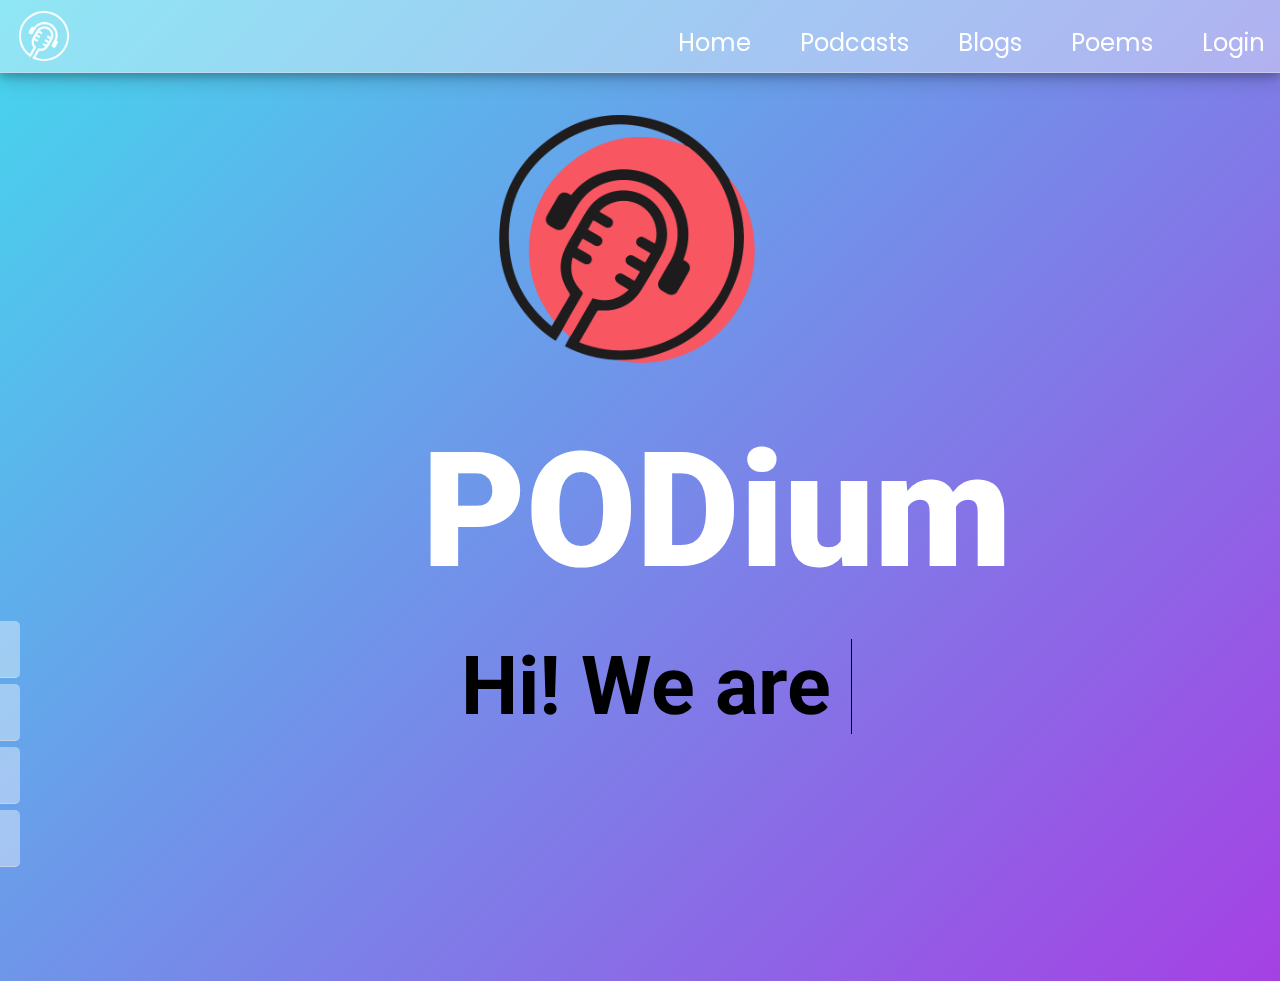
<file: PODium/index.html>
<!DOCTYPE html>
<html>
  <head>
    <meta charset="utf-8">
    <meta name="viewport" content="width=device-width">
    <title>PODium</title>
    <link href="style.css" rel="stylesheet" type="text/css" />
    <link href="https://fonts.googleapis.com/css?family=Fredoka+One|Pacifico|Vibur" rel="stylesheet">  
    <link rel="stylesheet" href="https://unpkg.com/swiper/swiper-bundle.min.css"/>
    <link rel="stylesheet" href="style.css">
<link rel="shortcut icon" href="favicon.png" type="image/x-icon">
<link rel="stylesheet" href="https://cdnjs.cloudflare.com/ajax/libs/font-awesome/4.7.0/css/font-awesome.min.css">
    
  </head>
  <body>
  <div id="header">
    
   <img class="navlogo" src="./Images/navlogo.png" alt="Podcasts" >
    <ul id="unol">
      <a href="index.html"><li>Home</li></a>
      <a href="podcast.html"><li>Podcasts</li></a>
      <a href="blogs.html"><li>Blogs</li></a>
      <a href="poem.html"><li>Poems</li></a>
      <!-- <a href="contactus.html"><li>Contact Us</li></a> -->
      <a class="loginbtn" onclick="document.getElementById('id01').style.display='block'" style="width:auto;"><li>Login</li></a>

    </ul>
  </div>

<div id="id01" class="modal">
  
  <form class="modal-content animate" action="/action_page.php" method="post">
    <div class="imgcontainer">
      <span onclick="document.getElementById('id01').style.display='none'" class="close" title="Close Modal">&times;</span>
      <img src="./Images/img_avatar2.png" alt="Avatar" class="avatar">
    </div>

    <div class="container">
      <label for="uname"><b>Username</b></label>
      <input type="text" placeholder="Enter Username" name="uname" required>

      <label for="psw"><b>Password</b></label>
      <input type="password" placeholder="Enter Password" name="psw" required>
        
      <button type="submit">Login</button>
      <label>
        <input type="checkbox" checked="checked" name="remember"> Remember me
      </label>
    </div>

    <div class="container" style="background-color:#f1f1f1">
      <button type="button" onclick="document.getElementById('id01').style.display='none'" class="cancelbtn">Cancel</button>
      <span class="psw">Forgot <a href="#">password?</a></span>
    </div>
  </form>
</div>

<div class="pg1">
   <div id="mainarea">
   <img class="mainlogo" src="./Images/mainlogo.png" alt="">
  
  <div class="nametext">
     <p>PODium</p>
  </div> <br>


<div id="mySidenav" class="sidenav">
  <a href="https://www.instagram.com/podiumofficial09/" id="insta"><i class="fa fa-instagram" style="font-size:36px"></i></a>
  <a href="https://www.facebook.com/PODium-101698278908073" id="fb"><i class="fa fa-facebook-f" style="font-size:36px"></i></a>
  <a href="https://twitter.com/AuthenticPodium" id="twitter"><i class="fa fa-twitter" style="font-size:36px;color:white"></i></a>
  <a href="https://www.youtube.com/channel/UCGp8AqOVp78RWATE0CEgo4w" id="yt"><i class="fa fa-youtube-play" style="font-size:36px"></i></a>
</div>

<h1 aria-label="Hi! We're developers">
  Hi! We are&nbsp;<span class="typewriter"></span>
</h1>
<!-- 
<h1>
  <a href="" class="typewrite" data-period="2000" data-type='[ "Hi, We are PODium", "We are Creative.", "We love Writing.", "We Love to Develop." ]'>
    
  </a>
</h1> -->

<script>
  var TxtType = function(el, toRotate, period) {
        this.toRotate = toRotate;
        this.el = el;
        this.loopNum = 0;
        this.period = parseInt(period, 10) || 2000;
        this.txt = '';
        this.tick();
        this.isDeleting = false;
    };

    TxtType.prototype.tick = function() {
        var i = this.loopNum % this.toRotate.length;
        var fullTxt = this.toRotate[i];

        if (this.isDeleting) {
        this.txt = fullTxt.substring(0, this.txt.length - 1);
        } else {
        this.txt = fullTxt.substring(0, this.txt.length + 1);
        }

        this.el.innerHTML = '<span class="wrap">'+this.txt+'</span>';

        var that = this;
        var delta = 200 - Math.random() * 100;

        if (this.isDeleting) { delta /= 2; }

        if (!this.isDeleting && this.txt === fullTxt) {
        delta = this.period;
        this.isDeleting = true;
        } else if (this.isDeleting && this.txt === '') {
        this.isDeleting = false;
        this.loopNum++;
        delta = 500;
        }

        setTimeout(function() {
        that.tick();
        }, delta);
    };

    window.onload = function() {
        var elements = document.getElementsByClassName('typewrite');
        for (var i=0; i<elements.length; i++) {
            var toRotate = elements[i].getAttribute('data-type');
            var period = elements[i].getAttribute('data-period');
            if (toRotate) {
              new TxtType(elements[i], JSON.parse(toRotate), period);
            }
        }
        // INJECT CSS
        var css = document.createElement("style");
        css.type = "text/css";
        css.innerHTML = ".typewrite > .wrap { border-right: 0.08em solid #fff}";
        document.body.appendChild(css);
    };

  

var modal = document.getElementById('id01');

window.onclick = function(event) {
    if (event.target == modal) {
        modal.style.display = "none";
    }
}

</script>
   </div>
  </body>
</html>
</file>
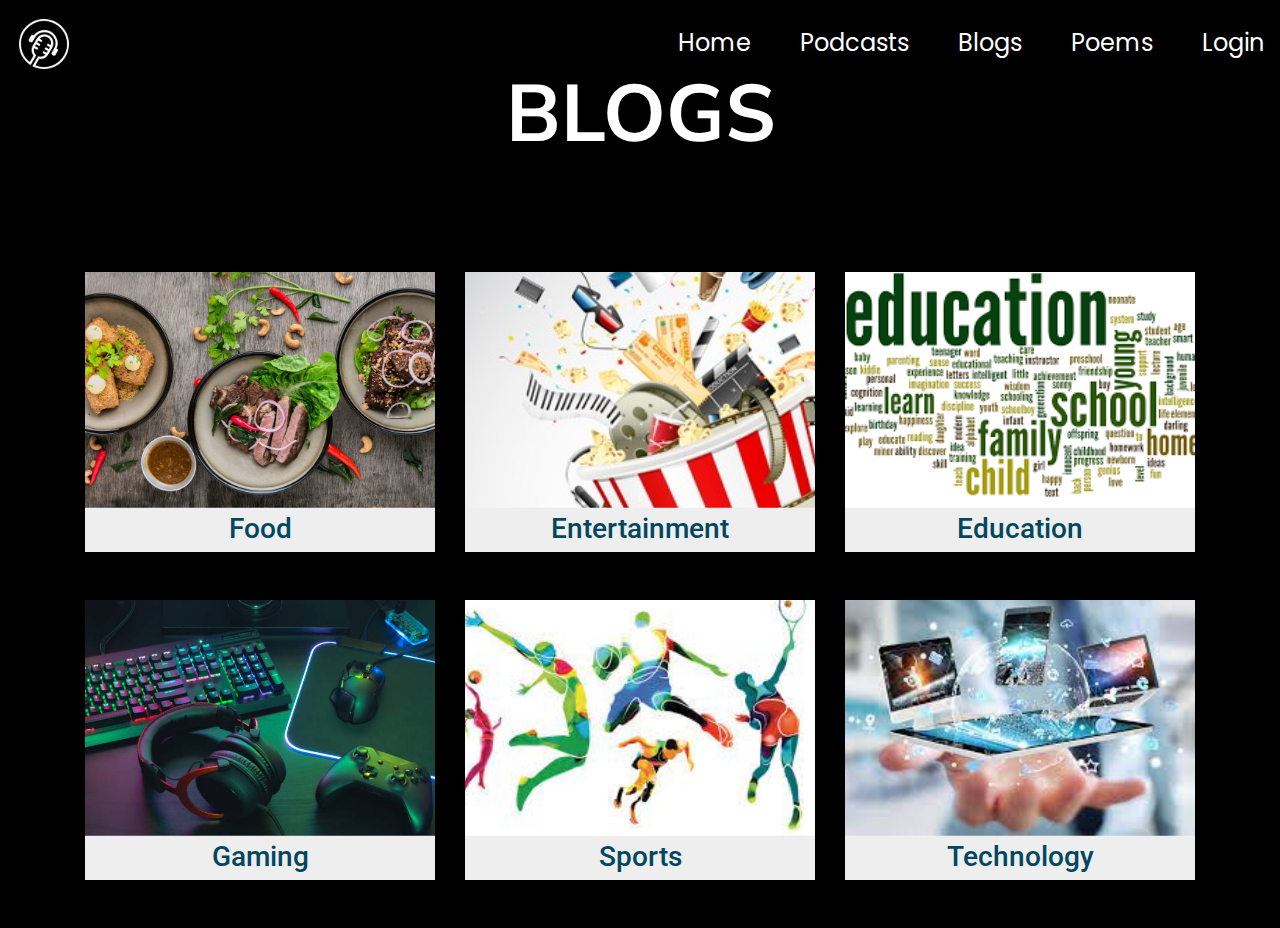
<file: PODium/blogs.html>
<!DOCTYPE html>
<html lang="en" dir="ltr">
  <head>
    <meta charset="utf-8">
    <link rel="stylesheet" href="https://stackpath.bootstrapcdn.com/bootstrap/4.3.1/css/bootstrap.min.css" integrity="sha384-ggOyR0iXCbMQv3Xipma34MD+dH/1fQ784/j6cY/iJTQUOhcWr7x9JvoRxT2MZw1T" crossorigin="anonymous">

  <link rel="preconnect" href="https://fonts.googleapis.com">
<link rel="preconnect" href="https://fonts.gstatic.com" crossorigin>
<link href="https://fonts.googleapis.com/css2?family=Bebas+Neue&family=Nunito+Sans:ital,wght@0,200;1,200&display=swap" rel="stylesheet">
  <link href="blogs.css" rel="stylesheet">
  <link href="https://fonts.googleapis.com/css?family=Fredoka+One|Pacifico|Vibur" rel="stylesheet">
  <link rel="shortcut icon" href="favicon.png" type="image/x-icon">
    <title>Blogs</title>
  </head>
  
  <body style="background-color:black;">
      <div id="headder">
    
   <img class="navlogo" src="./Images/navlogo.png" alt="Podcasts">
    <ul id="unol">
      <a href="index.html"><li>Home</li></a>
      <a href="podcast.html"><li>Podcasts</li></a>
      <a href="blogs.html"><li>Blogs</li></a>
      <a href="poem.html"><li>Poems</li></a>
      <a ><li>Login</li></a>
    </ul>
  </div>
    <!--blog Section Start-->
  <div class="container mb-5">
    <div class="row">
      <div class="col-md-12">
      
        <div class="page2">
        <h1 class="mainhead">BLOGS</h1>
        </div>

      </div>
    </div>
  </div>
  <div class="container mb-5 product-sec-1"> 
     <div class="row">
      <div class="col-md-4 mt-5">
        <a href="products" target="_blank">
          <div class="prod-1 " >
            <div class="image_overlay">
              <div class="prod-1-img first-img bg-reset"></div>
              <h3 class="prod-text">Food</h3>
            </div>
          </div>
        </a>
      </div>
      <div class="col-md-4 mt-5">
        <a href="" target="_blank">
          <div class="prod-1 ">
            <div class="image_overlay">
              <div class="prod-1-img second-img bg-reset"></div>
              <h3 class="prod-text">Entertainment</h>
            </div>
          </div>
        </a>
      </div>
      <div class="col-md-4 mt-5">
        <a href="" target="_blank">
          <div class="prod-1 ">
            <div class="image_overlay">
              <div class="prod-1-img third-img bg-reset"></div>
              <h3 class="prod-text">Education</h3>
            </div>
          </div>
        </a>
      </div>
      <div class="col-md-4 mt-5">
        <a href="" target="_blank">
          <div class="prod-1 ">
            <div class="image_overlay">
              <div class="prod-1-img four-img bg-reset"></div>
              <h3 class="prod-text">Gaming</h3>
            </div>
          </div>
        </a>
      </div>
      <div class="col-md-4 mt-5">
        <a href="" target="_blank">
          <div class="prod-1 " >
            <div class="image_overlay">
              <div class="prod-1-img fifth-img bg-reset"></div>
              <h3 class="prod-text">Sports</h3>
            </div>
          </div>
        </a>
      </div>
      <div class="col-md-4 mt-5">
        <a href="" target="_blank">
          <div class="prod-1 " >
            <div class="image_overlay">
              <div class="prod-1-img sixth-img bg-reset"></div>
              <h3 class="prod-text">Technology</h3>
            </div>
          </div>
        </a>
      </div>
    </div>
  </div>
  <!--blog Section End---->
  </body>
</html>
</file>
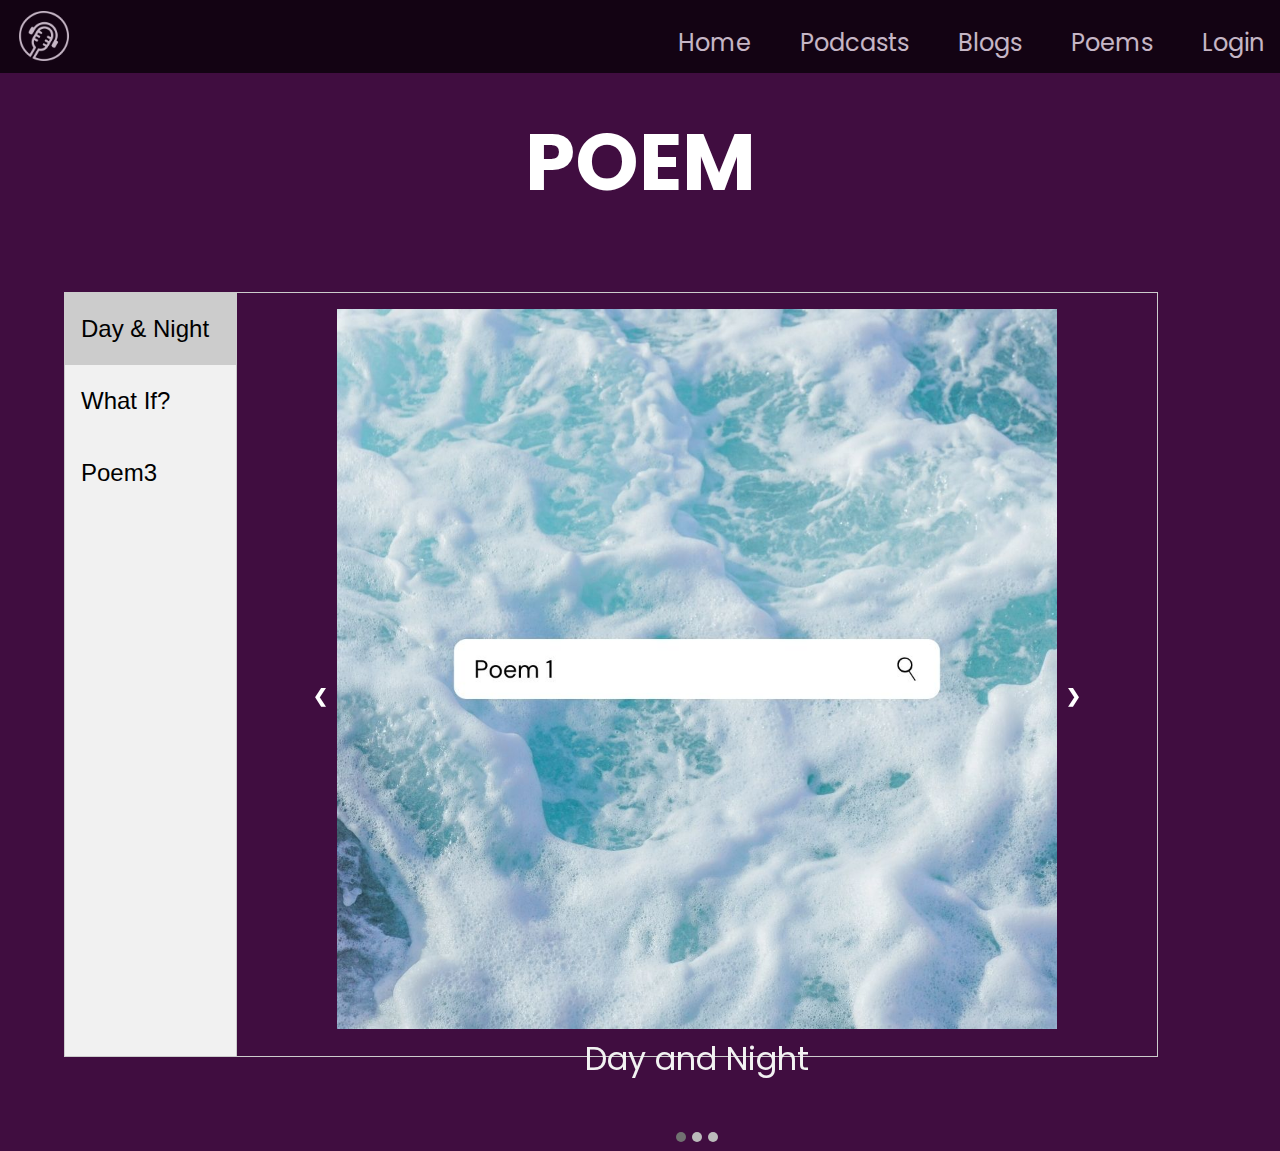
<file: PODium/poem.html>
<!DOCTYPE html>
<html lang="en">
<head>
  <meta charset="UTF-8">
  <meta name="viewport" content="width=device-width, initial-scale=1.0">
  <title>Poem</title>
<link rel="stylesheet" href="poem.css">
<link href="https://fonts.googleapis.com/css?family=Fredoka+One|Pacifico|Vibur" rel="stylesheet">
<link rel="shortcut icon" href="favicon.png" type="image/x-icon">
</head>
<body>
    <div id="header">
    
   <img class="navlogo" src="./Images/navlogo.png" alt="Podcasts" >
    <ul id="unol">
      <a href="index.html"><li>Home</li></a>
      <a href="podcast.html"><li>Podcasts</li></a>
      <a href="blogs.html"><li>Blogs</li></a>
      <a href="poem.html"><li>Poems</li></a>
      <a><li>Login</li></a>
    </ul>
  </div>
  <br>
  <div class="page2">
    <h1 class="mainhead">POEM</h1>
  </div>

 <div class="box">
  
  <div class="tab">
  <button class="tablinks" onclick="openpoem(event, 'Poem1')" id="defaultOpen">Day & Night</button>
  <button class="tablinks" onclick="openpoem(event, 'Poem2')">What If?</button>
  <button class="tablinks" onclick="openpoem(event, 'Poem3')">Poem3</button>
</div>

<div id="Poem1" class="tabcontent">
  <!-- <h3>Day & Night</h3>
  <p>fxfcfcsccvbdbcdjncjknc</p> -->
 <div class="slideshow-container">

    <div class="mySlides fade">
      <img src="./Images/Poem1.jpg" style="width:90%">
      <div class="text">Day and Night</div>
    </div>

    <div class="mySlides fade">
      <img src="./Images/Poem2.jpg" style="width:90%">
      <div class="text">Day and Night</div>
    </div>

    <div class="mySlides fade">
      <img src="./Images/Poem3.jpg" style="width:90%">
      <div class="text">Day and Night</div>
    </div>

    <a class="prev" onclick="plusSlides(-1)">&#10094;</a>
    <a class="next" onclick="plusSlides(1)">&#10095;</a>

    </div>
    <br>

    <div style="text-align:center">
      <span class="dot" onclick="currentSlide(1)"></span> 
      <span class="dot" onclick="currentSlide(2)"></span> 
      <span class="dot" onclick="currentSlide(3)"></span> 
    </div>


    </div>

<div id="Poem2" class="tabcontent">
  <h3>What If ?</h3>
  <p>bjvbhbvhbvfbvfbfbvvb.</p> 
</div>

<div id="Poem3" class="tabcontent">
  <h3>Poem3</h3>
  <p>Hue hue hue!</p>
</div>
 </div>

<script>
function openpoem(evt, cityName) {
  var i, tabcontent, tablinks;
  tabcontent = document.getElementsByClassName("tabcontent");
  for (i = 0; i < tabcontent.length; i++) {
    tabcontent[i].style.display = "none";
  }
  tablinks = document.getElementsByClassName("tablinks");
  for (i = 0; i < tablinks.length; i++) {
    tablinks[i].className = tablinks[i].className.replace(" active", "");
  }
  document.getElementById(cityName).style.display = "block";
  evt.currentTarget.className += " active";
}

document.getElementById("defaultOpen").click();

// for carausel

var slideIndex = 1;
showSlides(slideIndex);

function plusSlides(n) {
  showSlides(slideIndex += n);
}

function currentSlide(n) {
  showSlides(slideIndex = n);
}

function showSlides(n) {
  var i;
  var slides = document.getElementsByClassName("mySlides");
  var dots = document.getElementsByClassName("dot");
  if (n > slides.length) {slideIndex = 1}    
  if (n < 1) {slideIndex = slides.length}
  for (i = 0; i < slides.length; i++) {
      slides[i].style.display = "none";  
  }
  for (i = 0; i < dots.length; i++) {
      dots[i].className = dots[i].className.replace(" active", "");
  }
  slides[slideIndex-1].style.display = "block";  
  dots[slideIndex-1].className += " active";
}
</script>  

</body>
</html>
</file>
<file: PODium/style.css>
@import url('https://fonts.googleapis.com/css2?family=Roboto:wght@900&display=swap');

@import url('https://fonts.googleapis.com/css2?family=Poppins:wght@400&display=swap');

*{
margin: 0px;
padding: 0px;
   
}

html {
  scroll-behavior: smooth;
        background-color: rgba(28,206,234,0.82);
    background: linear-gradient(
-45deg
, rgba(147,26,222,0.83) 0%, rgba(28,206,234,0.82) 100%);
}

#header{
 /* background-color: #11052C; */
  background: rgba(255,255,255,0.4);
  border-bottom: 1px solid rgba(225,225,225,0.5);
  /* box-shadow: inset 0 0 2000px rgba(255, 255, 255, .5); */
  z-index: 1000;
  /* background-color: black; 
  opacity: 80%; */
  position: fixed;
  width:100%;
  height: 8%;
  /* background: inherit;
  border-radius: 2px;
  overflow: hidden; */
  box-shadow: 0 4px 8px 0 rgba(0, 0, 0, 0.2), 0 6px 20px 0 rgba(0, 0, 0, 0.19);
}

#header:after {

    background: inherit; 
    position: absolute;
    box-shadow: inset 0 0 0 200px rgba(255,255,255,0.05);
    filter: blur(10px);
}

#header h1{
 display: inline-block;
 margin-left: 5%;
 padding: 5%;
font-family: 'Poppins', sans-serif;
 color:white;

}
#header ul{
display: inline-block;
float: right;

}
#header ul li{
display: inline-block;
float: left;
list-style-type: none;
height: 30px;
color:white;
padding:15px ;
padding-top: 25px;
padding-bottom: 25px;
font-family: 'Poppins', sans-serif;
transition: color 0.5s;
font-size: 1.5rem; 
margin-left: 5mm;   
}
#header ul li:hover{
/* background-color: black; */
  color:#11052C;
  background: rgba(255,255,255, 0.2);
  text-shadow: 0 1px 5px rgba(0,0,0,0.15);
}

#header ul a{
text-decoration-style: none;
}


input[type=text], input[type=password] {
    width: 100%;
    padding: 12px 20px;
    margin: 10px 0;
    display: inline-block;
    border: 1px solid #ccc;
    box-sizing: border-box;
    height: 7vh;
    color: #161616;
    font-size: 1.2rem;
}

/* .loginbtn {
    background: rgba(255,255,255, 0.2);
    color: #11052C;
    margin-top: 1.5vh;
    border: 1px solid #11052C;
    cursor: pointer;
    width: 100%;
    border-radius: 6px;
    height: 30px;
    padding: 15px;
    padding-top: 25px;
    padding-bottom: 25px;
    font-family: 'Poppins', sans-serif;
    transition: color 0.5s;
    font-size: 1.5rem;
    margin-left: 5mm;
    /* margin-right: 5mm; */
    /* margin-bottom: 2vh; */
    


.loginbtn p{
  vertical-align: middle;
  margin-top: -1.5vh;
}

button:hover {
  opacity: 0.8;
  color: #184e77;
  border: 2px solid #184e77;
  background-color: aliceblue;
}

button {
    background: #184e77;
    color:aliceblue;
    margin-top: 1.5vh;
    border: 1px solid #11052C;
    cursor: pointer;
    width: 100%;
    border-radius: 6px;
    padding: 15px;
    font-family: 'Poppins', sans-serif;
    transition: color 0.5s;
    font-size: 1.5rem;
    /* margin-left: 5mm; */
    /* margin-right: 5mm; */
    margin-bottom: 1vh;
    height:6vh ;
} 



.cancelbtn {
  width: auto;
  padding: 10px 18px;
  background-color: #ff4d6d;
}

.imgcontainer {
  text-align: center;
  margin: 24px 0 12px 0;
  position: relative;
}

img.avatar {
  width: 20%;
  border-radius: 50%;
}

.container {
  padding: 16px;
  font-family: 'Poppins', sans-serif;
  border-radius: 4px
}

span.psw {
  float: right;
  padding-top: 16px;
}

.modal {
  display: none;
  position: fixed; 
  z-index: 1; 
  left: 0;
  top: 0;
  width: 50%; 
  overflow: auto; 
  padding-top: 10px;
  font-family: 'Poppins', sans-serif;
  margin-left: 25%;
  
}


.modal-content {
  background: rgba(255,255,255,0.4);
  margin: 25% auto 15% auto; 
  border: 1px solid #888;
  width: 80%; 
  font-family: 'Poppins', sans-serif;
  border-radius: 4px;
}

.close {
  position: absolute;
  right: 25px;
  top: 0;
  color: #000;
  font-size: 35px;
  font-weight: bold;
}

.close:hover,
.close:focus {
  color: red;
  cursor: pointer;
}

.cancelbtn {
     border: 1px solid #ff4d6d;
     background: none;
     color: #ff4d6d;
  }

.cancelbtn:hover {
     border: 1px solid #ff4d6d;
     background: none;
     color: aliceblue;
     background-color: #ff4d6d;
  }
  
.animate {
  -webkit-animation: animatezoom 0.6s;
  animation: animatezoom 0.6s
}

@-webkit-keyframes animatezoom {
  from {-webkit-transform: scale(0)} 
  to {-webkit-transform: scale(1)}
}
  
@keyframes animatezoom {
  from {transform: scale(0)} 
  to {transform: scale(1)}
}

@media screen and (max-width: 300px) {
  span.psw {
     display: block;
     float: none;
  }
  .cancelbtn {
     width: 100%;
  }
}


.navlogo{
     
    display: inline-block;
    float: left;
    /* border-radius: 5px; */
    width: 50px;
    height: 50px;
    margin-left: 5mm;
    margin-top: 3mm;
    margin-bottom: 3mm;
    position: sticky;
}

.pg1{
      /* background-color: rgba(28,206,234,0.82);
    background: linear-gradient(
-45deg
, rgba(147,26,222,0.83) 0%, rgba(28,206,234,0.82) 100%); */

width: 100%;
height:981px ;
}
.mainlogo{
  position: relative;
  width: 20%;
  height: 20%;
  margin-top: 9%;
  margin-left:39%;
  margin-bottom: 1%;
  padding-bottom: 1%;
  align-items: center;
  


}

.nametext{
position:relative;
/* width: 28rem;
height: 234px; */
/* margin-left: -93px; */
/* margin-top: -225px; */

font-family: Roboto;
font-style: normal;
font-weight: 900;
font-size: 10em;
text-align: center;
/* color: linear-gradient(rgba(250, 86, 97, 1),rgba(250, 86, 97, 0)); */
/* color: rgba(250, 86, 97, 1); */
color: white;
margin-left: 33%;
align-items: center;
padding-top: -1%;
margin-top: 2%;
margin-right: 30%;



}

.punchline{
width: 30%;
height: 10%;
left: 60%;
top: 80%;

font-family: Pacifico;
font-style: normal;
font-weight: normal;
font-size: 5rem;
line-height: 100%;

color: #FFFFFF;

transform: rotate(-18.08deg);
position: absolute;
/* margin-top: 275px;
margin-left: 45%; */
background: transparent;

}



#mySidenav a {
  position: absolute;
  left: -50px;
  transition: 0.3s;
  padding: 10px;
  width: 50px;
  height: 4%;
  text-decoration: none;
  font-size: 20px;
  color: white;
  border-radius: 0 5px 5px 0;
  background: rgba(255,255,255,0.4);
  border-bottom: 1px solid rgba(225,225,225,0.5);
  z-index: 1000; 
  
}

#mySidenav a:hover {
  left: 0;
}

#insta {
  top: 69%;
  
}

#fb {
  top: 76%;
  
}

#twitter {
  top: 83%;
  
}

#yt {
  top: 90%;
  
}





h1 {
  font-size: 9vmin;
  color: black;
  text-align: center;
  font-family: Roboto, sans-serif;
  font-weight: 700;
  margin: 1rem 0 1rem 2rem;
}

/* Typewriter effect 1 */
@keyframes typing {
  0.0000%, 27.3488% { content: ""; }
  1.1395%, 26.2093% { content: "d"; }
  2.2791%, 25.0698% { content: "de"; }
  3.4186%, 23.9302% { content: "dev"; }
  4.5581%, 22.7907% { content: "deve"; }
  5.6977%, 21.6512% { content: "devel"; }
  6.8372%, 20.5116% { content: "develo"; }
  7.9767%, 19.3721% { content: "develop"; }
  9.1163%, 18.2326% { content: "develope"; }
  10.2558%, 17.0930% { content: "developer"; }
  11.3953%, 15.9534% { content: "developers"; }


  30.7674%, 51.2791% { content: ""; }
  31.9070%, 50.1395% { content: "w"; }
  33.0465%, 49.0000% { content: "wr"; }
  34.1860%, 47.8605% { content: "wri"; }
  35.3256%, 46.7209% { content: "writ"; }
  36.4651%, 45.5814% { content: "write"; }
  37.6047%, 44.4419% { content: "writer"; }
  37.6047%, 44.4419% { content: "writers"; }

  54.6977%, 75.2093% { content: ""; }
  55.8372%, 74.0698% { content: "r"; }
  56.9767%, 72.9302% { content: "re"; }
  58.1163%, 71.7907% { content: "rea"; }
  59.2558%, 70.6512% { content: "read"; }
  60.3953%, 69.5116% { content: "reade"; }
  61.5349%, 68.3721% { content: "reader"; }
  61.5349%, 68.3721% { content: "readers"; }

  78.6279%, 96.8605% { content: ""; }
  79.7674%, 95.7209% { content: "b"; }
  80.9070%, 94.5814% { content: "bl"; }
  82.0465%, 93.4419% { content: "blo"; }
  83.1860%, 92.3023% { content: "blog"; }
  84.3256%, 91.1628% { content: "blogg"; }
  85.3256%, 90.1628% { content: "blogge"; }
  86.3256%, 89.1628% { content: "blogger"; }
  87.3256%, 88.1628% { content: "bloggers"; }


}

@keyframes blink {
  0%, 100% { opacity: 1; }
  50% { opacity: 0; }
}

.typewriter {
  --caret: currentcolor;
}

.typewriter::before {
  content: "";
  animation: typing 13.5s infinite;
}

.typewriter::after {
  content: "";
  border-right: 1px solid var(--caret);
  animation: blink 0.5s linear infinite;
}

.typewriter.thick::after {
  border-right: 1ch solid var(--caret);
}

.typewriter.nocaret::after {
  border-right: 0;
}


@media (prefers-reduced-motion) {
  .typewriter::after {
    animation: none;
  }
  
  @keyframes sequencePopup {
    0%, 100% { content: "developer"; }
    25% { content: "writer"; }
    50% { content: "reader"; }
    75% { content: "human"; }
  }

  .typewriter::before {
    content: "developer";
    animation: sequencePopup 12s linear infinite;
  }
}

.typewriter{
  color: black;
}
</file>
<file: PODium/blogs.css>
@import url('https://fonts.googleapis.com/css2?family=Roboto:wght@900&display=swap');
@import url('https://fonts.googleapis.com/css2?family=Poppins:wght@400&display=swap');

*{
margin: 0px;
padding: 0px;
}

html {
  scroll-behavior: smooth;
  background-color: black;
}

#headder{
 background-color: black;
 position: fixed;
 width:100%;
 
}
#headder h1{
 display: inline-block;
 margin-left: 40px;
 padding: 10px;
font-family: 'Poppins', sans-serif;
 color:white;

}
#headder ul{
display: inline-block;
float: right;

}
#headder ul li{
display: inline-block;
float: left;
list-style-type: none;
height: 36px;
color:white;
padding:15px ;
padding-top: 25px;
padding-bottom: 25px;
font-family: 'Poppins', sans-serif;
transition: color 1s;

    /* display: inline; */
    /* justify-content: space-between; */

font-size: 1.5rem; 
margin-left: 5mm;   
}
#headder ul li:hover{
background-color: black;
color:#FA5661;

}
#headder ul a{
text-decoration-style: none;
}

/* @media (min-height: 300px)(min-width: ;) {
  nav ul {
    position: sticky;
    top: 0;
  }

} */

.navlogo{
     
    display: inline-block;
    float: left;
    /* border-radius: 5px; */
    width: 50px;
    height: 50px;
    margin-left: 5mm;
    margin-top: 5mm;
    margin-bottom: 2mm;
    position: sticky;
}

h1{
  font-family: 'Nunito Sans', sans-serif;
  font-size: 70px;
  font-weight: 500;
}
.prod-1{
 height: 280px;
  overflow: hidden;
  cursor: pointer;
}
.prod-1-img{
  position: relative;
  height: 230px;
  transform: scale(1.05);
}

.image_overlay {
  /* position: absolute; */
  /* opacity: 0; */
  transition: all 0.3s ease;
  width: 100%;
  height: 100%;
  top:0;
  left:0;
  background-color: black;
  
} 

.prod-1:hover .first-img {
  opacity: 0.2;
}

.prod-1:hover .second-img {
  opacity: 0.5;
}

.prod-1:hover .third-img {
  opacity: 0.5;
}

.prod-1:hover .four-img {
  opacity: 0.5;
}

.prod-1:hover .fifth-img {
  opacity: 0.5;
}

.prod-1:hover .sixth-img {
  opacity: 0.5;
}

.prod-1:hover .image_overlay{

  opacity: 1;
}

.prod-1:hover .prod-1-img{
  transform: scale(1);
}
.prod-text{
  /* border: 1px solid #ddd; */
  background-color: #eee;
  color: #02475e;
  padding: 10px;
  text-align: center;
  transition: all 0.3s ease-in-out;
}
.prod-1:hover .prod-text{
  background-color:#02475e;
  color: #eee;
}

.prod-1:hover .prod-1-img:hover .prod-text{
  background-color:#02475e;
  color: #eee;
}
.first-img{
  background-image: url("Images/food.jfif");
}

.second-img{
  background-image: url("Images/entertainment.jpg");
}

.third-img{
  background-image: url("Images/edu_blog.png");
}

.four-img{
  background-image: url("Images/gaming.png");
}
.fifth-img{
  background-image: url("Images/sports_blog.jfif");
}

.sixth-img{
  background-image: url("Images/tech_blog.jfif");
}
.bg-reset{
  background-size: cover;
  background-position: center;
  background-repeat: no-repeat;
}

.text-center {

   margin-top: 10% !important;
  
}

.mainhead
 {
   margin-top: 3%;
   padding-top: 3%;
   padding-bottom: 0.5%;
   color: white;
   font-weight: bolder;
   text-align: center;
   font-size: 5rem;
  }
</file>
<file: PODium/poem.css>
@import url('https://fonts.googleapis.com/css2?family=Roboto:wght@900&display=swap');
@import url('https://fonts.googleapis.com/css2?family=Poppins:wght@400&display=swap');
*{
margin: 0px;
padding: 0px;

box-sizing: border-box;


}

body {
        
 font-family: Poppins, sans-serif;
        
      }

html {
  scroll-behavior: smooth;
  background-color: #400d40;
}

#header{
 background-color: black;
 position: fixed;
 width:100%;
 opacity: 70%;
}
#header h1{
 display: inline-block;
 margin-left: 4%;
 padding: 1%;
 font-family: Poppins, sans-serif; 
 color:white;

}
#header ul{
display: inline-block;
float: right;

}
#header ul li{
display: inline-block;
float: left;
list-style-type: none;
height: 36px;
color:white;
padding:15px ;
padding-top: 25px;
padding-bottom: 25px;
font-family: Poppins, sans-serif;
transition: color 1s;

    /* display: inline; */
    /* justify-content: space-between; */

font-size: 1.5rem; 
margin-left: 5mm;   
}
#header ul li:hover{
background-color: black;
color:#FA5661;

}
#header ul a{
text-decoration-style: none;
}
/* 
@media (min-height: 300px)(min-width: ;) {
  nav ul {
    position: sticky;
    top: 0;
  }

} */

.navlogo{
     
    display: inline-block;
    float: left;
    /* border-radius: 5px; */
    width: 50px;
    height: 50px;
    margin-left: 5mm;
    margin-top: 3mm;
    margin-bottom: 3mm;
    position: sticky;
}
.mainlogo{
  position: fixed;
  width: 419px;
  height: 406px;
  margin-top: 197px;
  margin-left:39%;
  


}

.mainhead
{
  margin-top: 3%;
  padding-top: 3%;
  padding-bottom: 0.5%;
  color: white;
  font-weight: bolder;
  text-align: center;
  font-size: 5rem;
 }


.box{
  width: 90%;
  height: 80%;
  align-content: center;
  margin: auto;
  padding: auto;
  margin-top: 5%;
}


.tab {
  float: left;
  border: 1px solid #ccc;
  background-color: #f1f1f1;
  width: 15%;
  height: 85vh;
}


.tab button {
  display: block;
  background-color: inherit;
  color: black;
  padding: 22px 16px;
  width: 100%;
  border: none;
  outline: none;
  text-align: left;
  cursor: pointer;
  transition: 0.3s;
  font-size: 1.5em;
}


.tab button:hover {
  background-color: #ddd;
}


.tab button.active {
  background-color: #ccc;
}


.tabcontent {
  float: left;
  padding: 0px 12px;
  border: 1px solid #ccc;
  width: 80%;
  border-left: none;
  height: 85vh;
  color: white;
  font-size: 1.4em;
}

.slideshow-container {
  max-width: 800px;
  max-height: 800px;
  position: relative;
  margin: auto;
}

/* Next & previous buttons */
.prev, .next {
  cursor: pointer;
  position: absolute;
  top: 50%;
  width: auto;
  padding: 16px;
  margin-top: -22px;
  color: white;
  font-weight: bold;
  font-size: 18px;
  transition: 0.6s ease;
  border-radius: 0 3px 3px 0;
  user-select: none;
}

.next {
  right: 0;
  border-radius: 3px 0 0 3px;
}

.prev:hover, .next:hover {
  background-color: rgba(0,0,0,0.8);
}


.text {
  color: #f2f2f2;
  font-size: 2rem;
  bottom: 8px;
  width: 100%;
  text-align: center;
  margin-top: -0.6em;
}

.numbertext {
  color: #f2f2f2;
  font-size: 12px;
  padding: 8px 12px;
  position: absolute;
  top: 0;
}

.dot {
  cursor: pointer;
  height: 10px;
  width: 10px;
  background-color: #bbb;
  border-radius: 50%;
  display: inline-block;
  transition: background-color 0.6s ease;
}

.active, .dot:hover {
  background-color: #717171;
}

.fade {
  -webkit-animation-name: fade;
  -webkit-animation-duration: 1.5s;
  animation-name: fade;
  animation-duration: 1.5s;
}

@-webkit-keyframes fade {
  from {opacity: .4} 
  to {opacity: 1}
}

@keyframes fade {
  from {opacity: .4} 
  to {opacity: 1}
}


@media only screen and (max-width: 300px) {
  .prev, .next,.text {font-size: 11px}
}

img {
  margin: 1rem;
  margin-left: 2.5rem;
}
</file>
